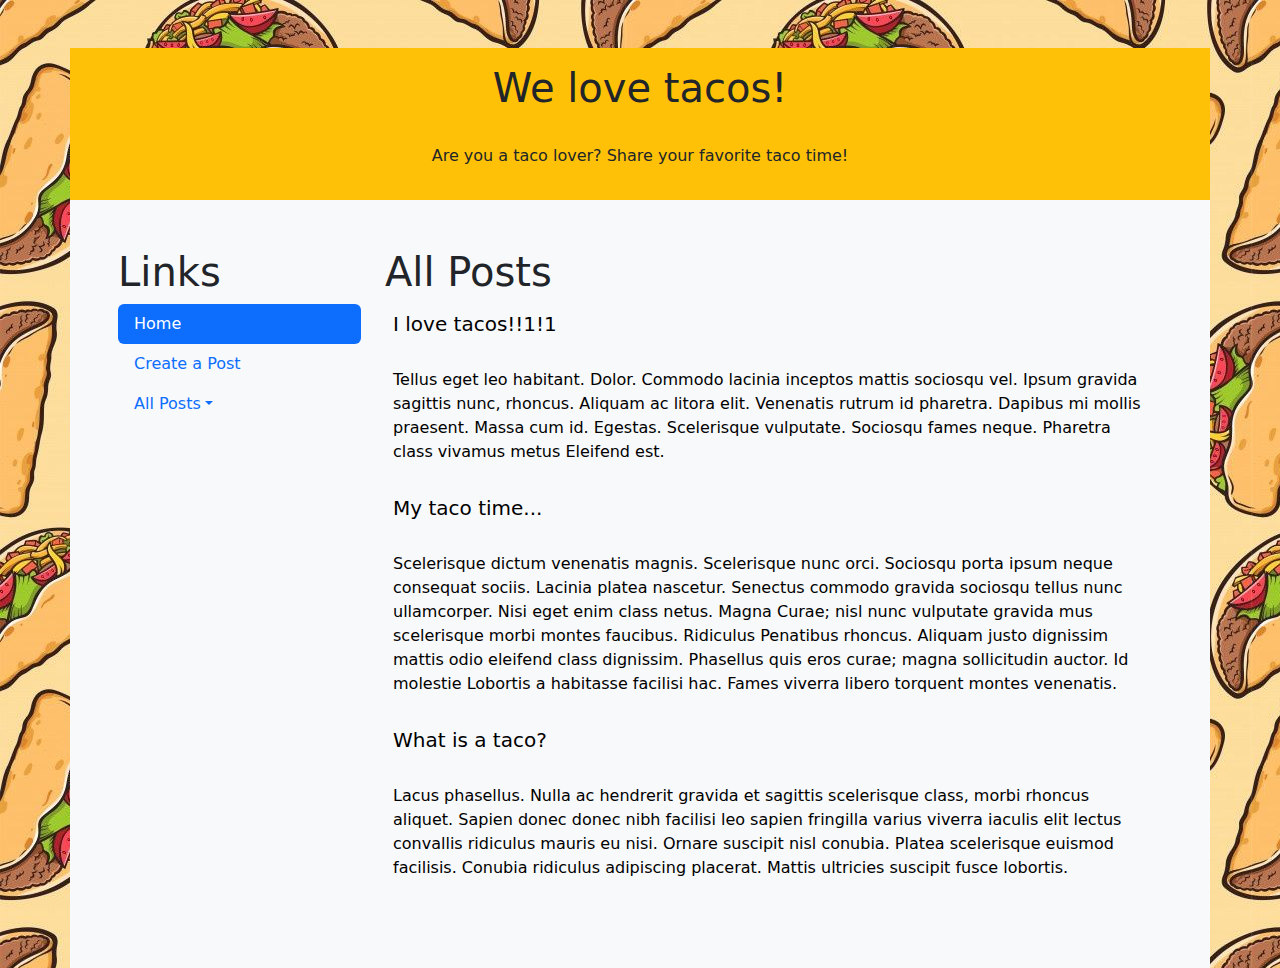
<file: CIS212_Homework02_AlexanderThebolt/index.html>
<!DOCTYPE html>
<html lang="en">
<head>
    <meta charset="UTF-8">
    <meta name="viewport" content="width=device-width, initial-scale=1.0">
    <title>Homepage</title>

    <link href="https://cdn.jsdelivr.net/npm/bootstrap@5.3.3/dist/css/bootstrap.min.css" rel="stylesheet">
    <script src="https://cdn.jsdelivr.net/npm/bootstrap@5.3.3/dist/js/bootstrap.bundle.min.js"></script>

    <script src="script.js" type="text/javascript"></script>
    <link rel="stylesheet" href="style.css">

</head>

<!--Image Credit: https://www.pinterest.com/pin/623326404674989793/ -->
<body background="tacos.jpg" onload="initPosts()">
    <div class="container mt-5 p-3 bg-warning text-center">
        <h1>We love tacos!</h1>
        <br>
        <p>Are you a taco lover? Share your favorite taco time!</p>
    </div>

    <div class="container bg-light p-5">
        <div class="row">
            <div class="col-sm-3">
                <h1>Links</h1>

                <ul class="nav nav-pills flex-column">
                    <li class="nav-item"><a class="nav-link active" href="#">Home</a></li>

                    <li class="nav-item"><a class="nav-link" href="createPost.html">Create a Post</a></li>

                    <li class="nav-item dropdown">
                        <a class="nav-link dropdown-toggle" data-bs-toggle="dropdown" href="#">All Posts</a>
                        <ul class="dropdown-menu" id="postList"></ul>
                    </li>
                </ul>
            </div>

            <div class="col-sm-9">
                <table class="table table-hover table-borderless table-light" id="postsTable">
                    <thead>
                        <h1>All Posts</h1>
                    </thead>

                    <tbody></tbody>
                </table>
            </div>
        </div>
    </div>
</body>
</html>
</file>
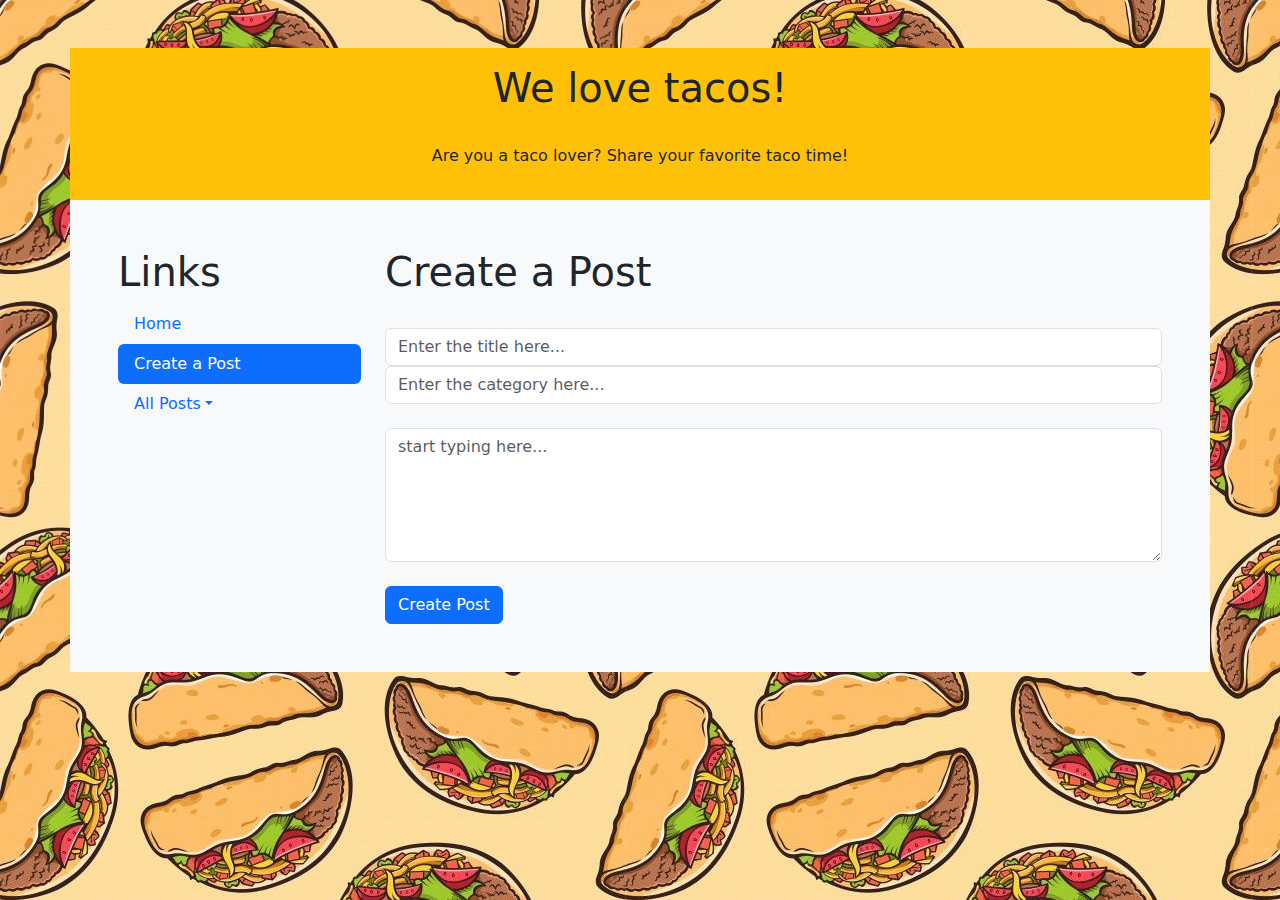
<file: CIS212_Homework02_AlexanderThebolt/createPost.html>
<!DOCTYPE html>
<html lang="en">
<head>
    <meta charset="UTF-8">
    <meta name="viewport" content="width=device-width, initial-scale=1.0">
    <title>Create Post</title>

    <link href="https://cdn.jsdelivr.net/npm/bootstrap@5.3.3/dist/css/bootstrap.min.css" rel="stylesheet">
    <script src="https://cdn.jsdelivr.net/npm/bootstrap@5.3.3/dist/js/bootstrap.bundle.min.js"></script>

    <script src="script.js" type="text/javascript"></script>
</head>

<body background="tacos.jpg" onload="addPostToLinkList()">
    <div class="container mt-5 p-3 bg-warning text-center">
        <h1>We love tacos!</h1>
        <br>
        <p>Are you a taco lover? Share your favorite taco time!</p>
    </div>

    <div class="container bg-light p-5">
        <div class="row">
            <div class="col-sm-3">
                <h1>Links</h1>

                <ul class="nav nav-pills flex-column">
                    <li class="nav-item"><a class="nav-link" href="index.html">Home</a></li>

                    <li class="nav-item"><a class="nav-link active" href="#">Create a Post</a></li>

                    <li class="nav-item dropdown">
                        <a class="nav-link dropdown-toggle" data-bs-toggle="dropdown" href="#">All Posts</a>
                        <ul class="dropdown-menu" id="postList"></ul>
                    </li>
                </ul>
            </div>
            <div class="col-sm-9">
                <h1>Create a Post</h1>
                <br>
                <form>
                    <div class="input-group">
                        <input type="text" class="form-control" placeholder="Enter the title here..." id="txt_html_postTitle">
                    </div>
                    <div class="input-group">
                        <input type="text" class="form-control" placeholder="Enter the category here..." id="txt_html_postCategory">
                    </div>
                    <br>
                    <textarea class="form-control" id="txt_html_postText" placeholder="start typing here..." rows="5"></textarea>
                    <br>
                    <button type="button" class="btn btn-primary" onclick="createPost()">Create Post</button>
                </form>
            </div>
        </div>
    </div>
</body>
</html>
</file>
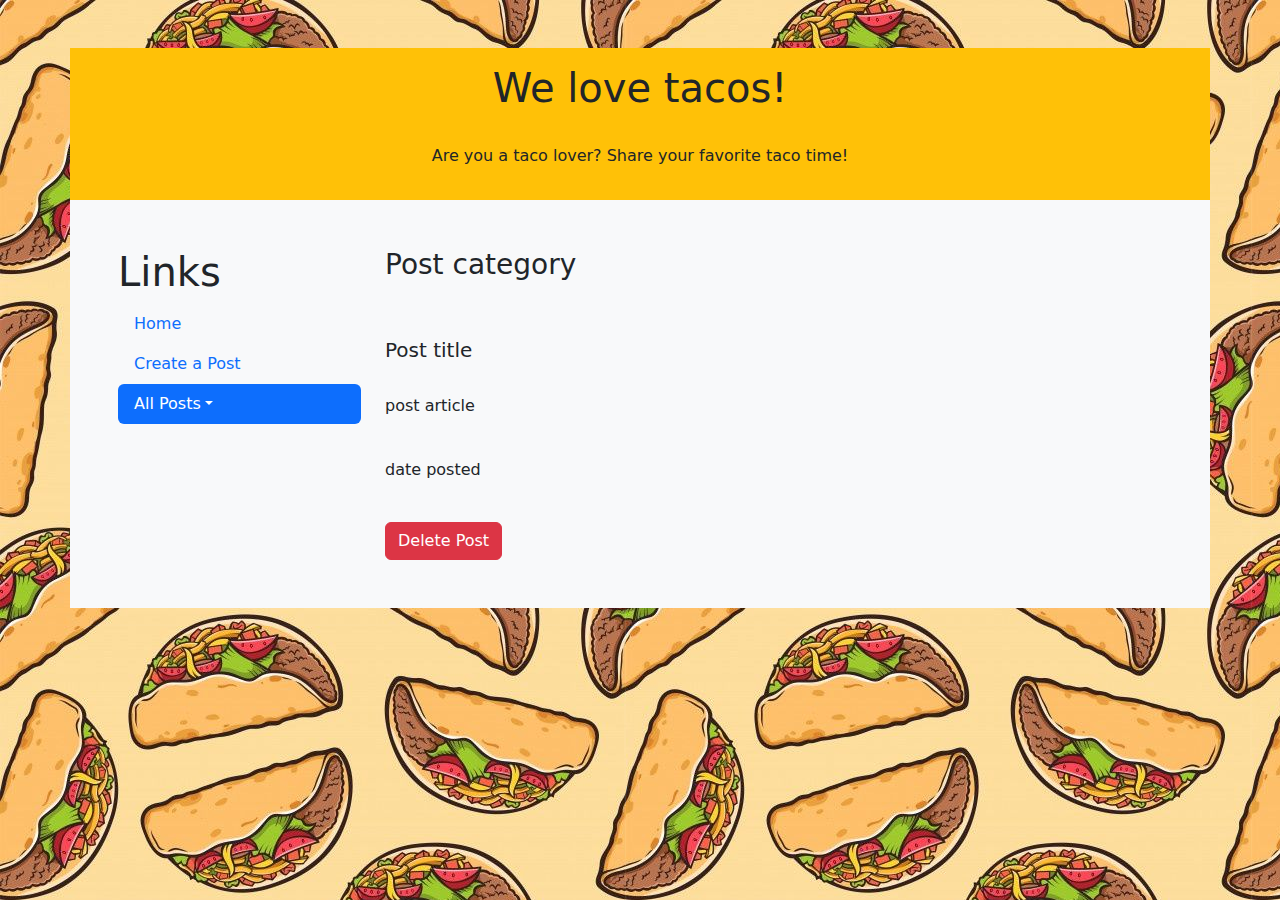
<file: CIS212_Homework02_AlexanderThebolt/postDetails.html>
<!DOCTYPE html>
<html lang="en">
<head>
    <meta charset="UTF-8">
    <meta name="viewport" content="width=device-width, initial-scale=1.0">
    <title>Post Details</title>

    <link href="https://cdn.jsdelivr.net/npm/bootstrap@5.3.3/dist/css/bootstrap.min.css" rel="stylesheet">
    <script src="https://cdn.jsdelivr.net/npm/bootstrap@5.3.3/dist/js/bootstrap.bundle.min.js"></script>

    <script src="script.js" type="text/javascript"></script>
</head>
<body background="tacos.jpg" onload="setPostDetails()">
    <div class="container mt-5 p-3 bg-warning text-center">
        <h1>We love tacos!</h1>
        <br>
        <p>Are you a taco lover? Share your favorite taco time!</p>
    </div>

    <div class="container bg-light p-5">
        <div class="row">
            <div class="col-sm-3">
                <h1>Links</h1>

                <ul class="nav nav-pills flex-column">
                    <li class="nav-item"><a class="nav-link" href="index.html">Home</a></li>

                    <li class="nav-item"><a class="nav-link" href="createPost.html">Create a Post</a></li>

                    <li class="nav-item dropdown">
                        <a class="nav-link dropdown-toggle active" data-bs-toggle="dropdown" href="#">All Posts</a>
                        <ul class="dropdown-menu" id="postList"></ul>
                    </li>
                </ul>
            </div>
            <div class="col-sm-9">
                <h3 id="txt_html_postCategory">Post category</h3>
                <br><br>
                <h5 id="txt_html_postTitle">Post title</h5>
                <br>
                <p id="txt_html_postArticle">post article</p>
                <br>
                <p id="txt_html_date">date posted</p>
                <br>
                <!-- <button type="button" class="btn btn-danger" onclick="deletePost()">Delete Post</button> -->
                <a href="index.html" class="btn btn-danger" onclick="deletePost()">Delete Post</a>
            </div>
        </div>
    </div>
</body>
</html>
</file>
<file: CIS212_Homework02_AlexanderThebolt/style.css>
a
{
    /* makes the table row clickable */
    display: block;
    text-decoration: none;
    color: black;
}
</file>
